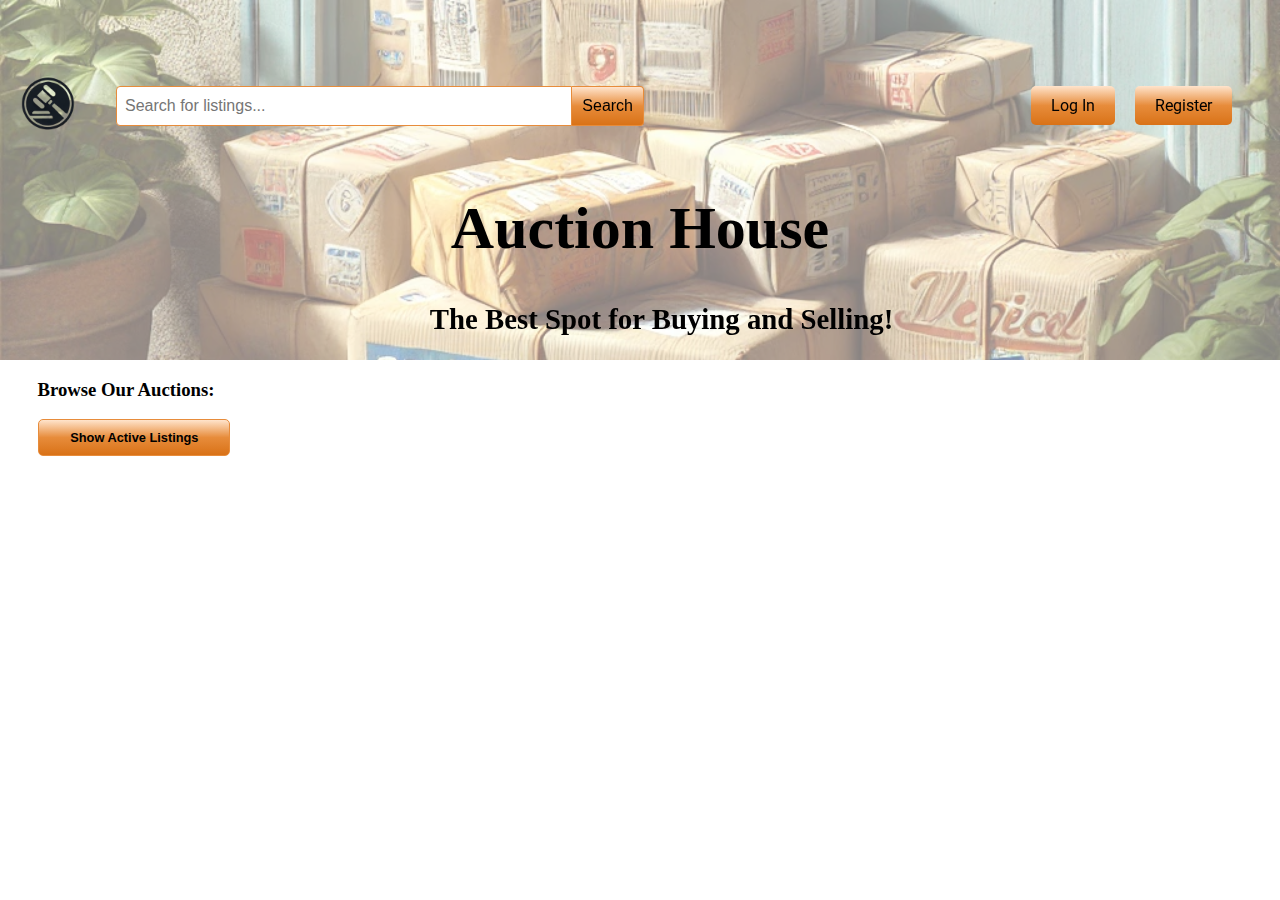
<file: index.html>
<!DOCTYPE html>
<html lang="en">
<head>
    <meta charset="UTF-8">
    <meta name="viewport" content="width=device-width, initial-scale=1.0">
    <link rel="preconnect" href="https://fonts.googleapis.com">
    <link rel="preconnect" href="https://fonts.gstatic.com" crossorigin>
    <link href="https://fonts.googleapis.com/css2?family=DM+Serif+Text:ital@0;1&family=Roboto:ital,wght@0,100;0,300;0,400;0,500;0,700;0,900;1,100;1,300;1,400;1,500;1,700;1,900&display=swap" rel="stylesheet">
    <link rel="stylesheet" href="https://cdnjs.cloudflare.com/ajax/libs/font-awesome/6.0.0-beta3/css/all.min.css">

    <link rel="stylesheet" href="/styles/home-page-styles.css">
    <link rel="stylesheet" href="/styles/listings.css">
    <link rel="stylesheet" href="/styles/index-styles.css">
    <link rel="stylesheet" href="/styles/screen-read-elements.css">


    <script type="module" src="/js/nav-buttons.js"></script>
    <script type="module" src="/js/unregistered-listing.js"></script>
    <script type="module" src="/js/unregistered-listing-details.js"></script>

    
    <title>Welcome! Browse our site!</title>

</head>
<body>


    <header class="large-header-container">
        <nav class="nav-bar">
            <img src="/images/logo.png" alt="The auction house logo" class="header-logo">
    
            <div class="input-group" id="nav-search-bar">
                <label class="sr-only" for="unregistered-search">Search Listings</label>
                <input type="text" id="unregistered-search" placeholder="Search for listings...">
                <button type="submit" class="unregistered-search-button" id="unregistered-searchButton">Search</button>
            </div>
    

            <ul>
                <li class="nav-buttons">
                    <button id="loginButton">Log In</button>
                    <button id="registerButton">Register</button>
                </li>
            </ul>
        </nav>
    
        <div class="header-title">
            <h1>Auction House</h1>
            <h2>The Best Spot for Buying and Selling!</h2>
        </div>
    </header>


    <section>
        <h3>Browse Our Auctions:</h3>
        <button id="unregistered-toggle-active-listings">Show Active Listings</button>




    
        <div id="unregistered-image-container"></div>
        
    
        <div id="button-container">
          <button id="show-more" style="display:none;">Show More</button>
          <button id="show-less" style="display:none;">Show Less</button>
        </div>
    </section>



 
</body>
</html>
</file>
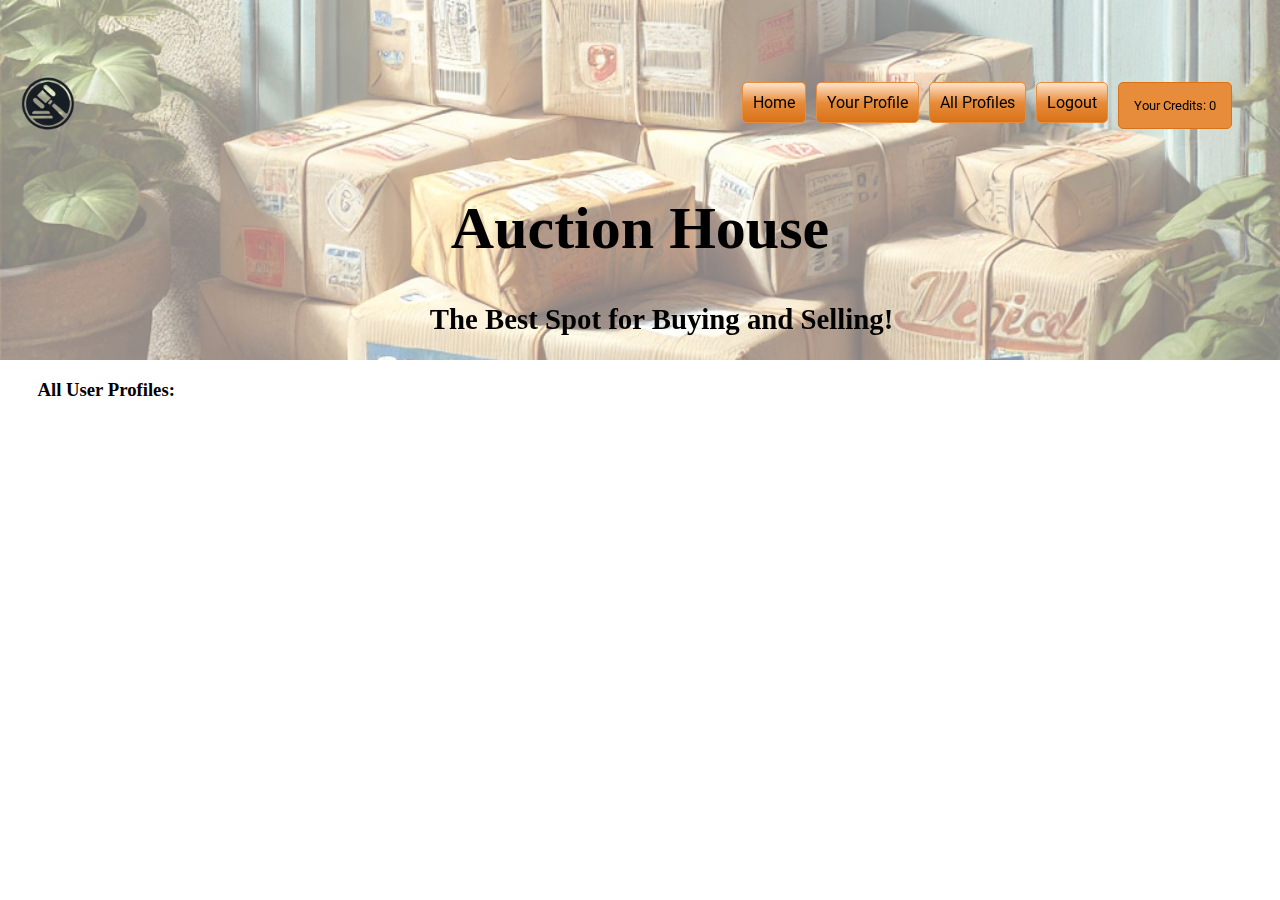
<file: pages/all-profiles.html>
<!DOCTYPE html>
<html lang="en">
<head>
    <meta charset="UTF-8">
    <meta name="viewport" content="width=device-width, initial-scale=1.0">
    <link rel="preconnect" href="https://fonts.googleapis.com">
    <link rel="preconnect" href="https://fonts.gstatic.com" crossorigin>
    <link href="https://fonts.googleapis.com/css2?family=DM+Serif+Text:ital@0;1&family=Roboto:ital,wght@0,100;0,300;0,400;0,500;0,700;0,900;1,100;1,300;1,400;1,500;1,700;1,900&display=swap" rel="stylesheet">
    <link rel="stylesheet" href="https://cdnjs.cloudflare.com/ajax/libs/font-awesome/6.0.0-beta3/css/all.min.css">
    
    
    <link rel="stylesheet" href="/styles/home-page-styles.css">
    <link rel="stylesheet" href="/styles/listings.css">
    <link rel="stylesheet" href="/styles/all-profiles.css">
    <link rel="stylesheet" href="/styles/hamburger-menu.css">
    <link rel="stylesheet" href="/styles/dropdown-buttons.css">

    <script type="module" src="/js/nav-buttons.js"></script>
   
    <script type="module" src="/js/hamburger-menu.js"></script>
    <script type="module" src="/js/dropdown-buttons.js"></script>
    <script type="module" src="/js/all-profiles.js"></script>
    <script type="module" src="/js/credits.js"></script>
    <script type="module" src="/js/credit-count.js"></script>
    
    

    
    <title>See All Profiles</title>
</head>
<body>


    <header class="large-header-container">
        <nav class="nav-bar">
            <img src="/images/logo.png" alt="The auction house logo" class="header-logo">
    
            <div class="hamburger-icon" id="hamburger-icon">
                <i class="fas fa-bars"></i>
            </div>


        <ul>
            <li class="nav-buttons">
                <button id="linkToHomeButton">Home</button>
                <button id="linkToProfileButton">Your Profile</button>
                <button id="linkToAllProfilesButton">All Profiles</button>
                <button id="logoutButton">Logout</button>
                <button id="navCreditsButton">Your Credits: <span id="creditsDisplay"></span></button>
            </li>
        </ul>

        
        </nav>
    
        <div class="header-title">
            <h1>Auction House</h1>
            <h2>The Best Spot for Buying and Selling!</h2>
        </div>
    </header>

    

    <ul class="nav-dropdown" id="nav-dropdown-menu">
        <li><button id="dropdownLinkToHomeButton">Home</button></li>
        <li><button id="dropdownLinkToProfileButton">Your Profile</button></li>
        <li><button id="dropdownLinkToAllProfilesButton">All Profiles</button></li>
        <li><button id="dropdownLogoutButton">Logout</button></li>
    </ul>




    <h3>All User Profiles:</h3>

    <div id="profiles-container" class="profile-grid"></div>
   

</body>
</html>
</file>
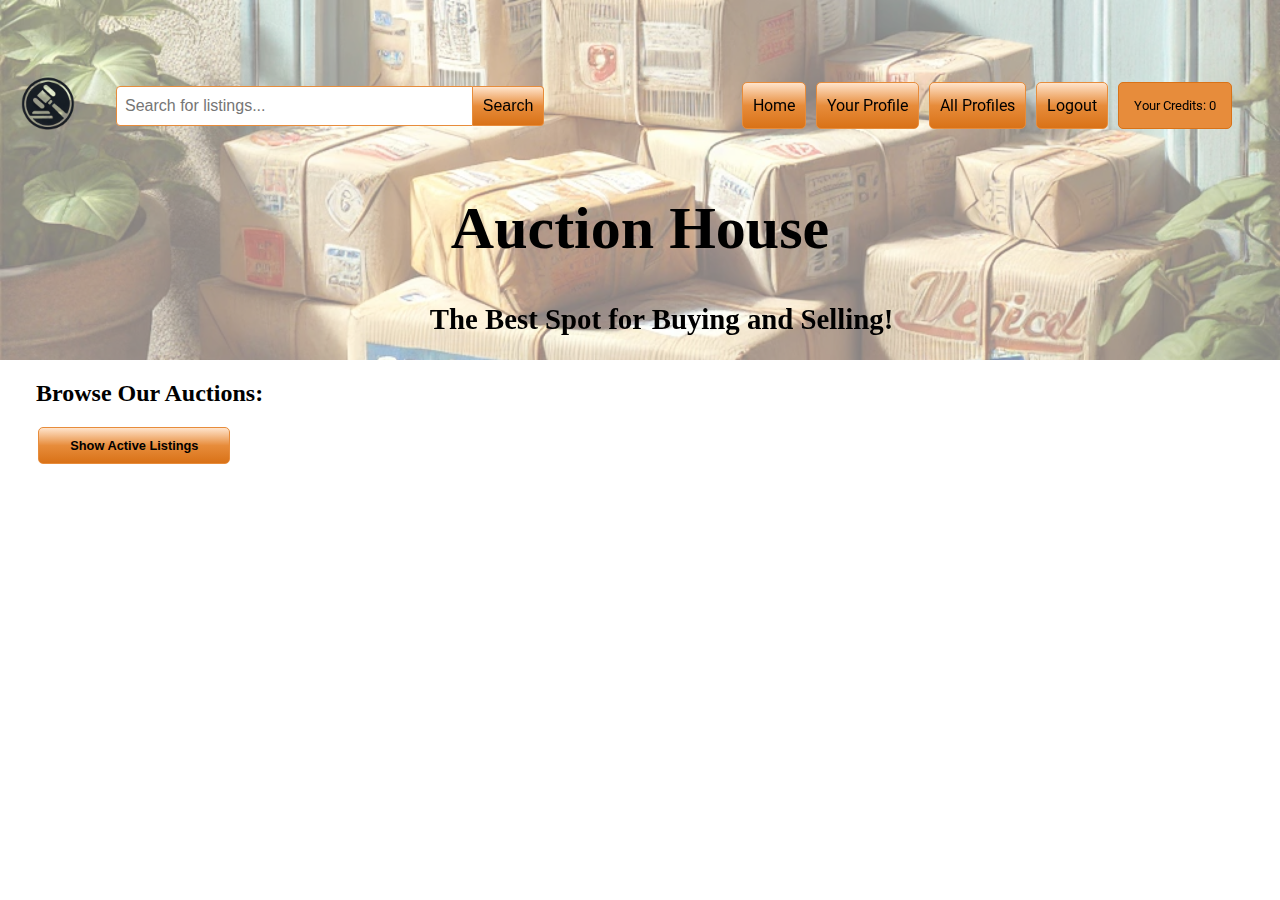
<file: pages/home.html>
<!DOCTYPE html>
<html lang="en">
<head>
    <meta charset="UTF-8">
    <meta name="viewport" content="width=device-width, initial-scale=1.0">
    <link rel="preconnect" href="https://fonts.googleapis.com">
    <link rel="preconnect" href="https://fonts.gstatic.com" crossorigin>
    <link href="https://fonts.googleapis.com/css2?family=DM+Serif+Text:ital@0;1&family=Roboto:ital,wght@0,100;0,300;0,400;0,500;0,700;0,900;1,100;1,300;1,400;1,500;1,700;1,900&display=swap" rel="stylesheet">
    <link rel="stylesheet" href="https://cdnjs.cloudflare.com/ajax/libs/font-awesome/6.0.0-beta3/css/all.min.css">
    
    <link rel="stylesheet" href="/styles/home-page-styles.css">
    <link rel="stylesheet" href="/styles/listings.css">
    <link rel="stylesheet" href="/styles/hamburger-menu.css">
    <link rel="stylesheet" href="/styles/dropdown-buttons.css">

    <script type="module" src="/js/login-and-register.js"></script>
    <script type="module" src="/js/credits.js"></script>
    <script type="module" src="/js/nav-buttons.js"></script>
    <script type="module" src="/js/all-listings.js"></script>
    <script type="module" src="/js/credit-count.js"></script>
    <script type="module" src="/js/hamburger-menu.js"></script>
    <script type="module" src="/js/dropdown-buttons.js"></script>

    <title>Home Page</title>
</head>
<body>

    <header class="large-header-container">
        <nav class="nav-bar">
            <img src="/images/logo.png" alt="The auction house logo" class="header-logo">




            <div class="input-group">
                <label class="sr-only" for="search">Search Listings</label>
                <input type="text" id="search" placeholder="Search for listings...">
                <button type="submit" class="search-button" id="searchButton">Search</button>
            </div>

            
  
            <div class="hamburger-icon" id="hamburger-icon">
                <i class="fas fa-bars"></i>
            </div>

        
            <ul class="nav-buttons" id="nav-menu">
                <li><button id="linkToHomeButton">Home</button></li>
                <li><button id="linkToProfileButton">Your Profile</button></li>
                <li><button id="linkToAllProfilesButton">All Profiles</button></li>
                <li><button id="logoutButton">Logout</button></li>
                <li><button id="navCreditsButton">Your Credits: <span id="creditsDisplay"></span></button></li>
            </ul>            
        

        </nav>

        <div class="header-title">
            <h1>Auction House</h1>
            <h2>The Best Spot for Buying and Selling!</h2>
        </div>
    </header>

 





    <ul class="nav-dropdown" id="nav-dropdown-menu">
        <li><button id="dropdownLinkToHomeButton">Home</button></li>
        <li><button id="dropdownLinkToProfileButton">Your Profile</button></li>
        <li><button id="dropdownLinkToAllProfilesButton">All Profiles</button></li>
        <li><button id="dropdownLogoutButton">Logout</button></li>

    </ul>







    <h2>Browse Our Auctions:</h2>
    <button id="toggle-active-listings">Show Active Listings</button>

    <div id="image-container"></div>

    <div id="button-container">
        <button id="show-more" style="display:none;">Show More</button>
        <button id="show-less" style="display:none;">Show Less</button>
    </div>

</body>
</html>
</file>
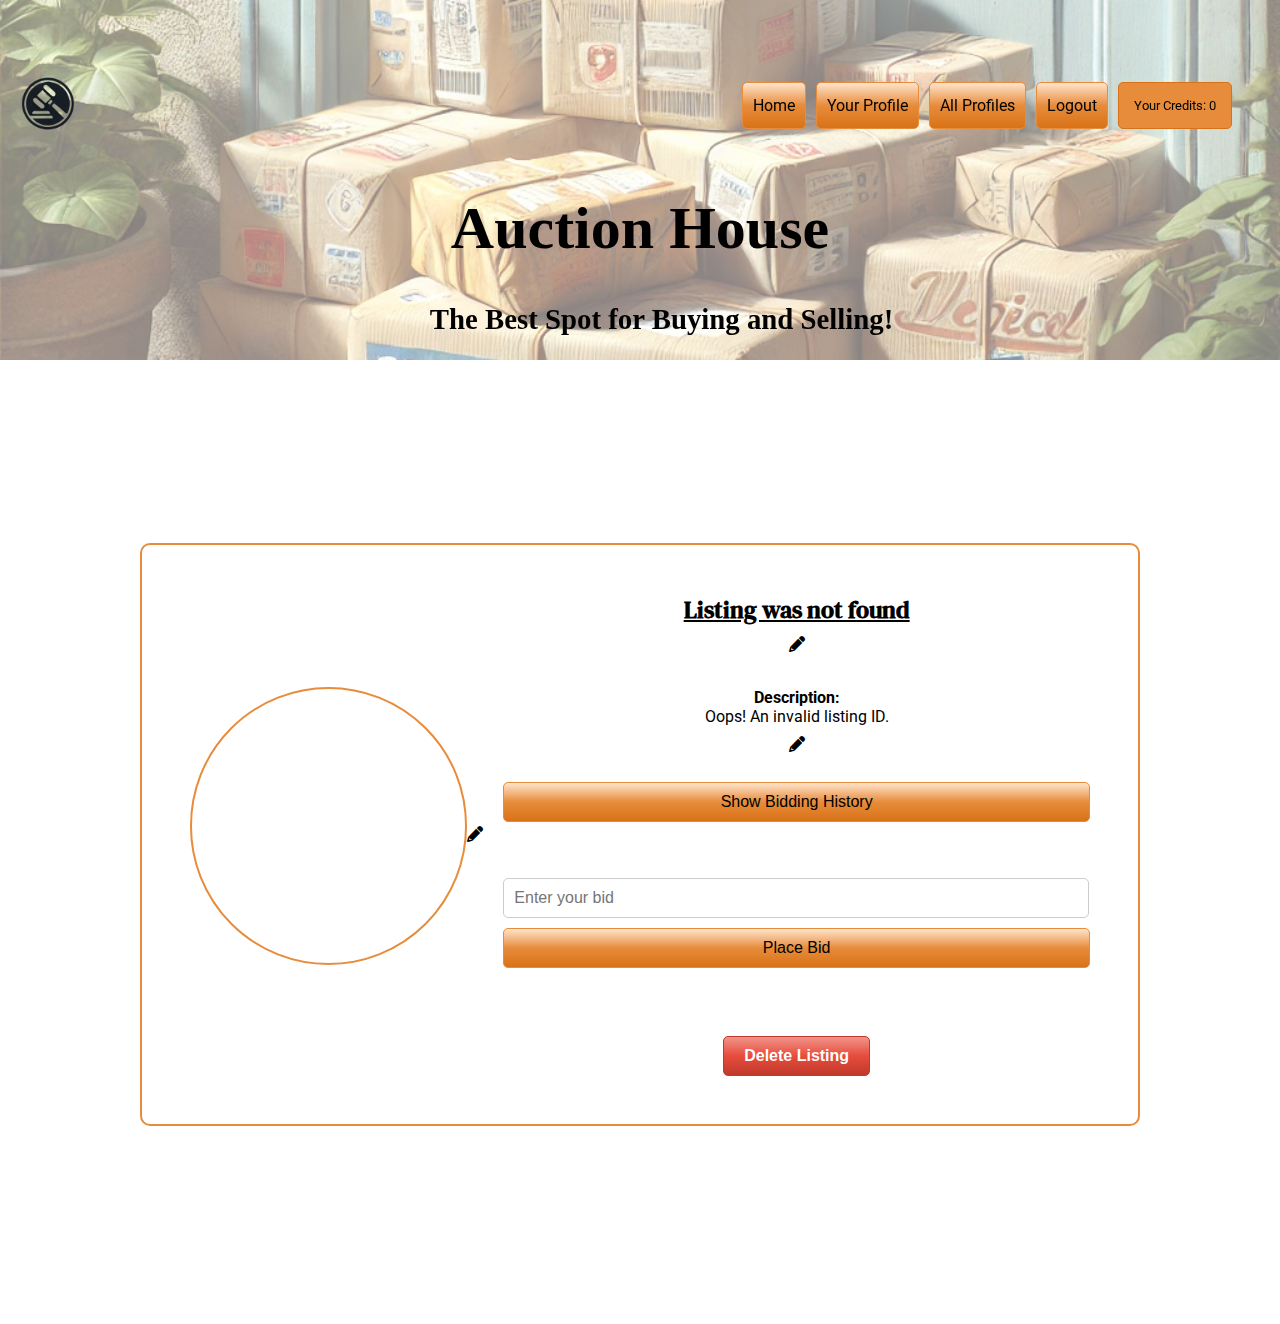
<file: pages/listing-details.html>
<!DOCTYPE html>
<html lang="en">
<head>
    <meta charset="UTF-8">
    <meta name="viewport" content="width=device-width, initial-scale=1.0">
    <link rel="preconnect" href="https://fonts.googleapis.com">
    <link rel="preconnect" href="https://fonts.gstatic.com" crossorigin>
    <link href="https://fonts.googleapis.com/css2?family=DM+Serif+Text:ital@0;1&family=Roboto:ital,wght@0,100;0,300;0,400;0,500;0,700;0,900;1,100;1,300;1,400;1,500;1,700;1,900&display=swap" rel="stylesheet">
    <link rel="stylesheet" href="https://cdnjs.cloudflare.com/ajax/libs/font-awesome/6.0.0-beta3/css/all.min.css">
    
    
    <link rel="stylesheet" href="/styles/home-page-styles.css">
    <link rel="stylesheet" href="/styles/listings.css">
    <link rel="stylesheet" href="/styles/listing-details.css">
    <link rel="stylesheet" href="/styles/hamburger-menu.css">
    <link rel="stylesheet" href="/styles/dropdown-buttons.css">
    <link rel="stylesheet" href="/styles/screen-read-elements.css">

    
    <script type="module" src="/js/nav-buttons.js"></script>
    <script type="module" src="/js/login-and-register.js"></script>
    <script type="module" src="/js/listing-details.js"></script>
    <script type="module" src="/js/place-bid.js"></script>
    <script type="module" src="/js/credit-count.js"></script>
    <script type="module" src="/js/edit-listing.js"></script>
    <script type="module" src="/js/hamburger-menu.js"></script>
    <script type="module" src="/js/dropdown-buttons.js"></script>

    

    
    <title>Listing Details</title>
</head>
<body>


    <header class="large-header-container">
        <nav class="nav-bar">
            <img src="/images/logo.png" alt="The auction house logo" class="header-logo">
    
            
            <div class="hamburger-icon" id="hamburger-icon">
                <i class="fas fa-bars"></i>
            </div>

            <ul class="nav-buttons" id="nav-menu">
                <li><button id="linkToHomeButton">Home</button></li>
                <li><button id="linkToProfileButton">Your Profile</button></li>
                <li><button id="linkToAllProfilesButton">All Profiles</button></li>
                <li><button id="logoutButton">Logout</button></li>
                <li><button id="navCreditsButton">Your Credits: <span id="creditsDisplay"></span></button></li>
            </ul>  
        </nav>











    
        <div class="header-title">
            <h1>Auction House</h1>
            <h2>The Best Spot for Buying and Selling!</h2>
        </div>
    </header>




    <ul class="nav-dropdown" id="nav-dropdown-menu">
        <li><button id="dropdownLinkToHomeButton">Home</button></li>
        <li><button id="dropdownLinkToProfileButton">Your Profile</button></li>
        <li><button id="dropdownLinkToAllProfilesButton">All Profiles</button></li>
        <li><button id="dropdownLogoutButton">Logout</button></li>
    </ul>





    <div class="page-wrapper">
        <div class="listing-container">
            <div class="listing-image-container">
                <img class="listing-image" src="[data-uri]" alt="Listing Image"><i class="fa-solid fa-pencil edit-image"></i>
            </div>
    
            <div class="listing-details">
                <h3 class="listing-title">Loading title...</h3><i class="fa-solid fa-pencil edit-title"></i>
                
                <div class="seller-info"></div>
                
                
                <div class="listing-section-label"><strong>Description:</strong></div>
                <div class="listing-description"></div><i class="fa-solid fa-pencil edit-description"></i>
                
               
                
                <div class="listing-price"></div>
                <div class="high-bidder"></div>
                <div class="high-bid-amount"></div>
                
                <div class="bidding-history-section">
                    <button class="toggle-bid-history-button">Show Bidding History</button>
                    <div class="bids-info-container" style="display: none;">
                        <div class="bids-info"></div>
                    </div>
                </div>

                <div class="listing-ends-at"></div>
    
                <div class="bid-form">
                    <label for="bid-input" class="sr-only">Enter your bid</label> 
                    <input type="number" id="bid-input" class="bid-input" placeholder="Enter your bid">
                    <button class="bid-button">Place Bid</button>
                </div>




                <div class="delete-listing-container">
                    <button class="delete-listing-button">Delete Listing</button>
                </div>
            </div>
        </div>
    </div>
    
    

    
    


</body>
</file>
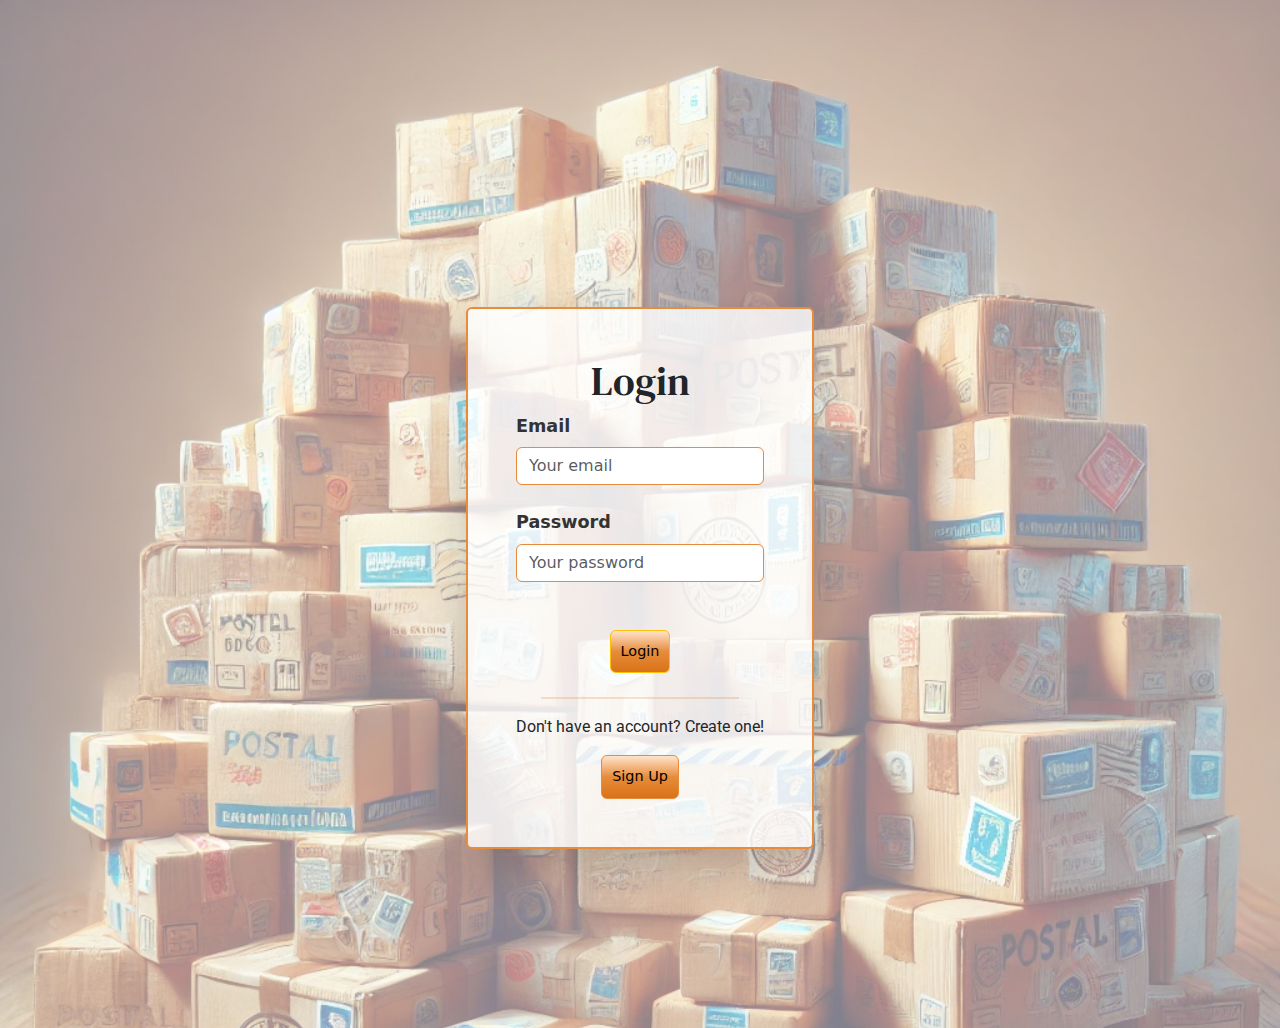
<file: pages/login.html>
<!DOCTYPE html>
<html lang="en">
<head>
    
    <meta charset="UTF-8">
    <meta name="viewport" content="width=device-width, initial-scale=1.0">
    <link rel="preconnect" href="https://fonts.googleapis.com">
    <link rel="preconnect" href="https://fonts.gstatic.com" crossorigin>
    <link href="https://fonts.googleapis.com/css2?family=DM+Serif+Text:ital@0;1&family=Roboto:ital,wght@0,100;0,300;0,400;0,500;0,700;0,900;1,100;1,300;1,400;1,500;1,700;1,900&display=swap" rel="stylesheet">
    
   
    <link rel="stylesheet" href="../styles/login-styles.css">



    <script type="module" src="/js/login-and-register.js"></script>
    <script type="module" src="/js/credits.js"></script>
    
    <title>Login</title>

    <link href="https://cdn.jsdelivr.net/npm/bootstrap@5.3.0-alpha1/dist/css/bootstrap.min.css" rel="stylesheet">
</head>
<body>
   


    
   <div class="container d-flex justify-content-center align-items-center vh-100">
    <div class="card p-5 shadow-lg">
        <form id="loginForm">
            <h1 class="text-center">Login</h1>

            <div class="mb-4">
                <label class="form-label" for="email">Email</label> 
                <input type="email" class="form-control" id="email" name="loginEmail" pattern="^[\w\-.]+@(stud\.)?noroff\.no$"
                       title="Only 'stud.noroff' or 'noroff.no' emails can register."
                       required placeholder="Your email">
            </div>
            <div id="email-error" aria-live="polite" class="text-danger"></div>

            <div class="mb-4">
                <label class="form-label" for="password">Password</label>  
                <input type="password" class="form-control" id="password" name="loginPassword" minlength="8" required
                       placeholder="Your password">
            </div>
            <div id="password-error" aria-live="polite" class="text-danger"></div>

            <div class="text-center mt-5">
                <button class="btn btn-warning mb-4" id="loginButton" type="submit">Login</button>
                <hr>

                <p>Don't have an account? Create one!</p>
                <button class="btn btn-outline-primary" id="registerButton" type="button"
                        onclick="window.location.href='/pages/sign-up.html'">Sign Up
                </button>
            </div>
        </form>
    </div>
</div>
    


<script src="https://cdn.jsdelivr.net/npm/bootstrap@5.3.0-alpha1/dist/js/bootstrap.bundle.min.js"></script>
</body>
</html>
</file>
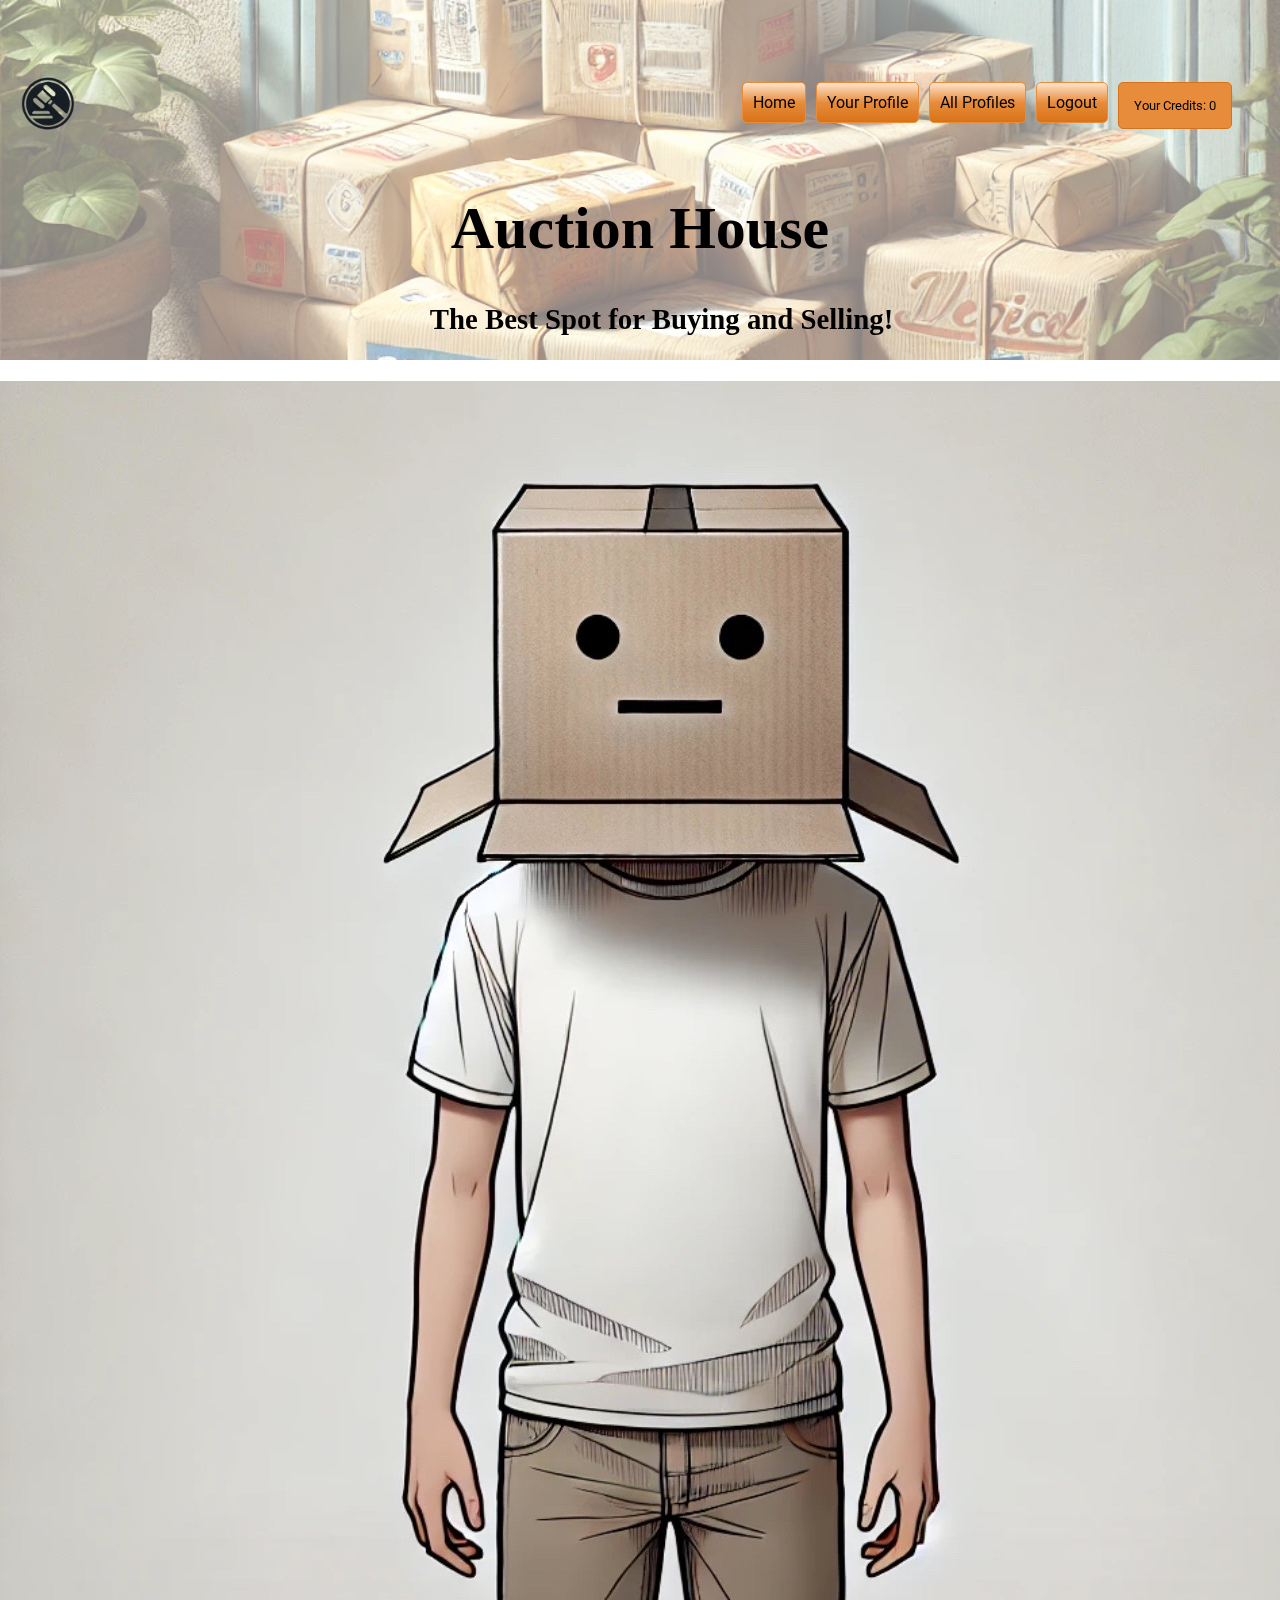
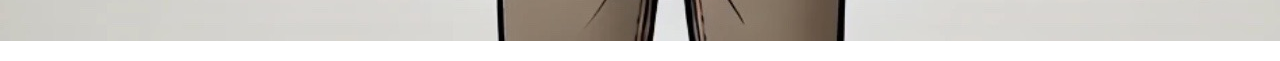
<file: pages/other-user-profile-details.html>
<!DOCTYPE html>
<html lang="en">
<head>
    <meta charset="UTF-8">
    <meta name="viewport" content="width=device-width, initial-scale=1.0">
    <link rel="preconnect" href="https://fonts.googleapis.com">
    <link rel="preconnect" href="https://fonts.gstatic.com" crossorigin>
    <link href="https://fonts.googleapis.com/css2?family=DM+Serif+Text:ital@0;1&family=Roboto:ital,wght@0,100;0,300;0,400;0,500;0,700;0,900;1,100;1,300;1,400;1,500;1,700;1,900&display=swap" rel="stylesheet">
    <link rel="stylesheet" href="https://cdnjs.cloudflare.com/ajax/libs/font-awesome/6.0.0-beta3/css/all.min.css">
    
    
    <link rel="stylesheet" href="/styles/home-page-styles.css">
    <link rel="stylesheet" href="/styles/listings.css">
    <link rel="stylesheet" href="/styles/all-profiles.css">
    <link rel="stylesheet" href="/styles/hamburger-menu.css">
    <link rel="stylesheet" href="/styles/dropdown-buttons.css">

    <script type="module" src="/js/nav-buttons.js"></script>
   
    <script type="module" src="/js/hamburger-menu.js"></script>
    <script type="module" src="/js/dropdown-buttons.js"></script>
    <script type="module" src="/js/all-profiles.js"></script>
    <script type="module" src="/js/credits.js"></script>
    <script type="module" src="/js/credit-count.js"></script>
    
    

    
    <title>Profile Details- Fellow User</title>
</head>
<body>


    <header class="large-header-container">
        <nav class="nav-bar">
            <img src="/images/logo.png" alt="The auction house logo" class="header-logo">
    
            <div class="hamburger-icon" id="hamburger-icon">
                <i class="fas fa-bars"></i>
            </div>
    
            <li class="nav-buttons">
                <button id="linkToHomeButton">Home</button>
                <button id="linkToProfileButton">Your Profile</button>
                <button id="linkToAllProfilesButton">All Profiles</button>
                <button id="logoutButton">Logout</button>
                <button id="navCreditsButton">Your Credits: <span id="creditsDisplay"></span></button>
            </li>
        </nav>
    
        <div class="header-title">
            <h1>Auction House</h1>
            <h2>The Best Spot for Buying and Selling!</h2>
        </div>
    </header>


    <ul class="nav-dropdown" id="nav-dropdown-menu">
        <li><button id="dropdownLinkToHomeButton">Home</button></li>
        <li><button id="dropdownLinkToProfileButton">Your Profile</button></li>
        <li><button id="dropdownLinkToAllProfilesButton">All Profiles</button></li>
        <li><button id="dropdownLogoutButton">Logout</button></li>
    </ul>



    <div class="profile-details-container">
        <h1 id="profile-name"></h1>
        <img id="profile-avatar" src="/images/default-avatar.jpg" alt="Profile Avatar">
        <p id="profile-email"></p>
        <p id="profile-credits"></p>
    </div>








</body>
</html>
</file>
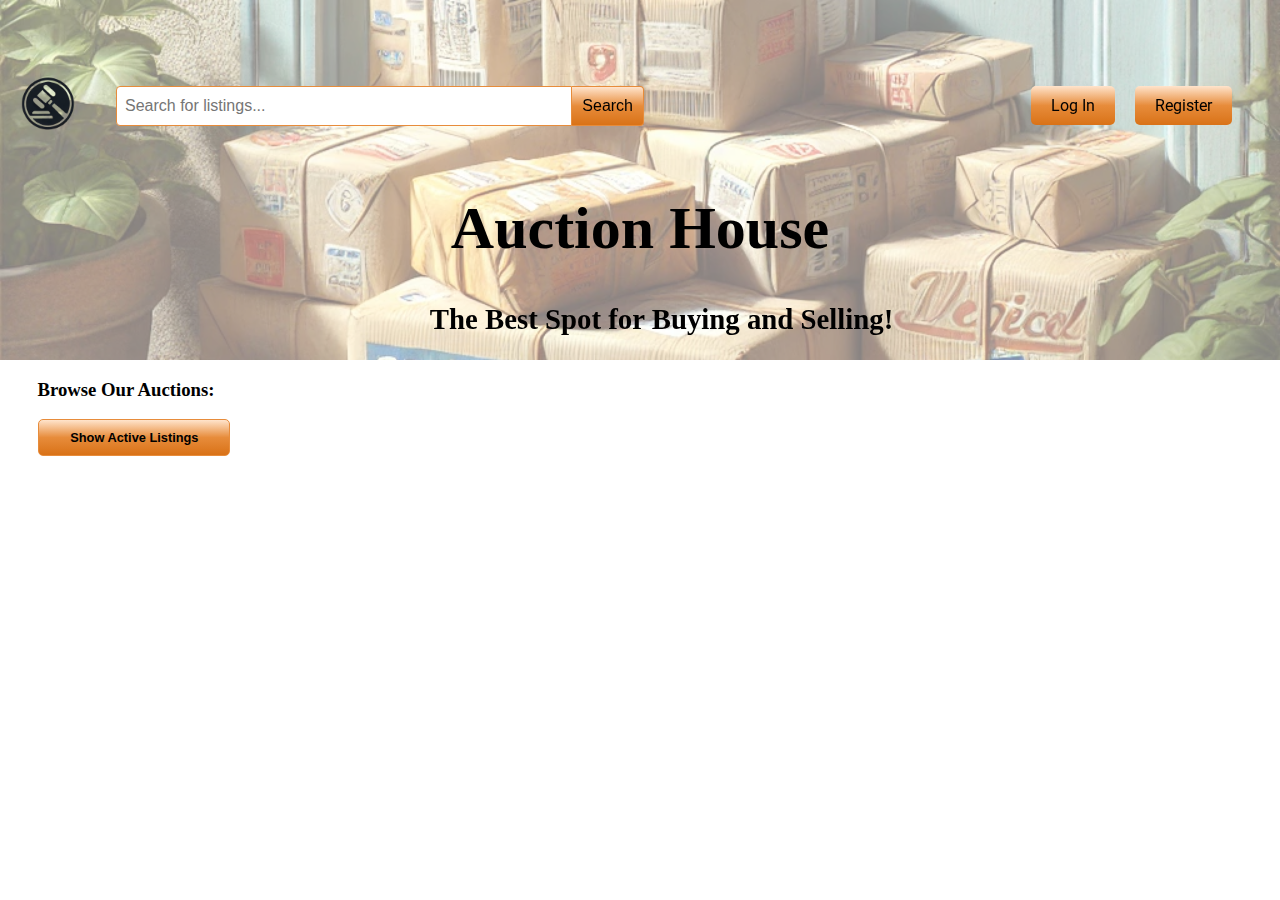
<file: pages/profile.html>
<!DOCTYPE html>
<html lang="en">
<head>
    <meta charset="UTF-8">
    <meta name="viewport" content="width=device-width, initial-scale=1.0">
    <link rel="preconnect" href="https://fonts.googleapis.com">
    <link rel="preconnect" href="https://fonts.gstatic.com" crossorigin>
    <link href="https://fonts.googleapis.com/css2?family=DM+Serif+Text:ital@0;1&family=Roboto:ital,wght@0,100;0,300;0,400;0,500;0,700;0,900;1,100;1,300;1,400;1,500;1,700;1,900&display=swap" rel="stylesheet">
    <link rel="stylesheet" href="https://cdnjs.cloudflare.com/ajax/libs/font-awesome/6.0.0-beta3/css/all.min.css">
    
    
    <link rel="stylesheet" href="/styles/home-page-styles.css">
    <link rel="stylesheet" href="/styles/profile.css">
    <link rel="stylesheet" href="/styles/create-listing.css">
    <link rel="stylesheet" href="/styles/user-listings.css">
    <link rel="stylesheet" href="/styles/hamburger-menu.css">
    <link rel="stylesheet" href="/styles/dropdown-buttons.css">



    <script type="module" src="/js/credits.js"></script>
    <script type="module" src="/js/nav-buttons.js"></script>
    <script type="module" src="/js/hamburger-menu.js"></script>
    <script type="module" src="/js/dropdown-buttons.js"></script>
    <script type="module" src="/js/profile.js"></script>
    <script type="module" src="/js/credit-count.js"></script>
    <script type="module" src="/js/create-listing.js"></script>
    <script type="module" src="/js/user-listings.js"></script>


    
    
    <title>Profile</title>
</head>
<body>

    <header class="large-header-container">
        <nav class="nav-bar">
            <img src="/images/logo.png" alt="The auction house logo" class="header-logo">
    
            
            <div class="hamburger-icon" id="hamburger-icon">
                <i class="fas fa-bars"></i>
            </div>

        <ul>
            <li class="nav-buttons">
                <button id="linkToHomeButton">Home</button>
                <button id="linkToProfileButton">Your Profile</button>
                <button id="linkToAllProfilesButton">All Profiles</button>
                <button id="logoutButton">Logout</button>
                <button id="navCreditsButton">Your Credits: <span id="creditsDisplay"></span></button>
            </li>
        </ul>
        </nav>
    
        <div class="header-title">
            <h1>Auction House</h1>
            <h2>The Best Spot for Buying and Selling!</h2>
        </div>
    </header>




    <ul class="nav-dropdown" id="nav-dropdown-menu">
        <li><button id="dropdownLinkToHomeButton">Home</button></li>
        <li><button id="dropdownLinkToProfileButton">Your Profile</button></li>
        <li><button id="dropdownLinkToAllProfilesButton">All Profiles</button></li>
        <li><button id="dropdownLogoutButton">Logout</button></li>
    </ul>





    <div class="profile-container">


        <div id="profile-banner-container" class="profile-banner-container profile-banner">
            <img id="bannerImage" src="/images/stacked-boxes.jpg" alt="Default Profile Banner">
        </div>

        <h3 class="your-profile-section-header">Your Profile</h3>
        
        <div class="profile-content">
    
            <div class="profile-avatar-container">
                <img id="profile-avatar" class="profile-avatar" src="[data-uri]" alt="Profile Picture">
                <i class="fa-solid fa-pencil edit-avatar"></i> 
            </div>
    
            <div class="profile-details">
                <div class="profile-section">
                    <label class="profile-label">Name:</label>
                    <span id="profile-name" class="profile-info"></span>
                </div>
    
                
                <div class="profile-section">
                    <label class="profile-label">Credits:</label>
                    <span id="profile-credits" class="credits-display"></span>
                    
                </div>
            
                <div class="profile-section">
                    <label class="profile-label">Email:</label>
                    <span id="profile-email" class="profile-info"></span>
                </div>
            </div>
        </div>
    </div>




    <h4 class="your-listings-header">Your Listings:</h4>







    <div id="user-listings-container">
        <div class="user-listing-container">
            <div class="user-listing-image-container">
                <img class="user-listing-image" src="[data-uri]" alt="Listing image">
            </div>
            <div class="user-listing-title-container">
                <h5 class="user-listing-title">Loading Header...</h5>
            </div>
            <div class="user-listing-button-container">
                <button class="user-listing-button" aria-label="User listing buttons- View Listing"></button>
            </div>
        </div>
    </div>
    
    







    <section class="create-listing-form-container">
        <form id="createListingForm" class="create-listing-form">
            <h6 class="create-listing-title">Create New Listing</h6>
    
            <div class="create-listing-input-group">
                <label for="listingTitle" class="create-listing-input-label">Title:</label>
                <input type="text" id="listingTitle" class="create-listing-input" placeholder="Enter title" required>
            </div>
    
            <div class="create-listing-input-group">
                <label for="listingEndsAt" class="create-listing-input-label">End Date & Time:</label>
                <input type="datetime-local" id="listingEndsAt" class="create-listing-input" required>
            </div>
    
            <div class="create-listing-input-group">
                <label for="listingDescription" class="create-listing-input-label">Description:</label>
                <textarea id="listingDescription" class="create-listing-textarea" placeholder="Enter description"></textarea>
            </div>
    
            <div class="create-listing-input-group">
                <label for="listingTags" class="create-listing-input-label">Your Tags (comma-separated):</label>
                <input type="text" id="listingTags" class="create-listing-input" placeholder="tag1, tag2, tag3" >
            </div>
    
            <div class="create-listing-input-group">
                <label for="listingMedia" class="create-listing-input-label">Media URL:</label>
                <input type="text" id="listingMedia" class="create-listing-input" placeholder="https://example.com/image.jpg" >
            </div>
    
            <div class="create-listing-input-group">
                <label for="listingMediaAlt" class="create-listing-input-label">Media Alt Text:</label>
                <input type="text" id="listingMediaAlt" class="create-listing-input" placeholder="Description of the image" >
            </div>
    
            <div class="create-listing-button-container">
                <button type="button" id="createListingButton" class="create-listing-button">Create Listing</button>
            </div>
        </form>
    </section>
    


</body>
</html>
</file>
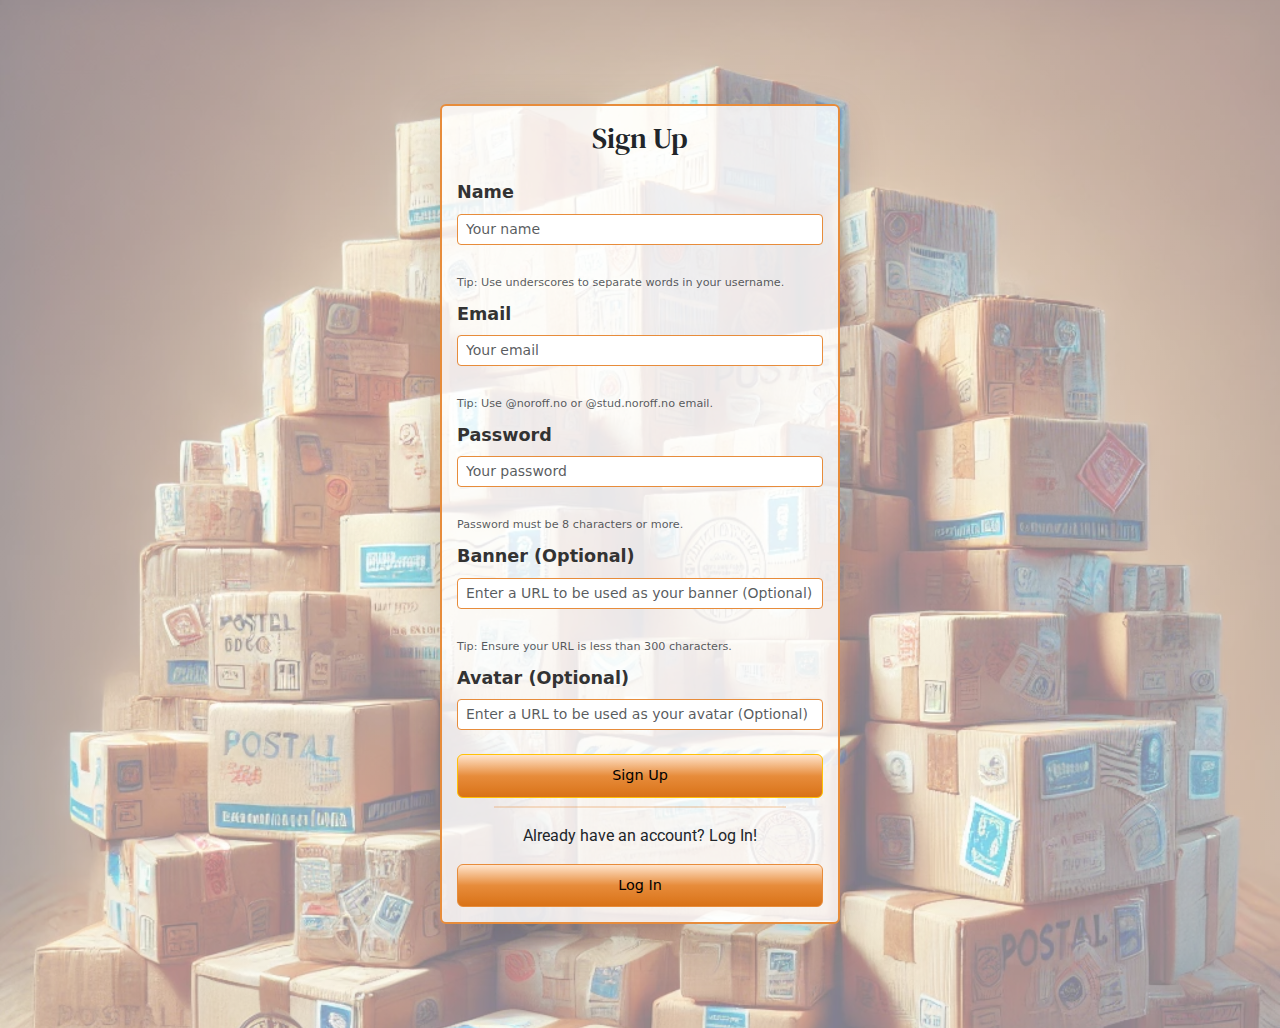
<file: pages/sign-up.html>
<!DOCTYPE html>
<html lang="en">
<head>
    <meta charset="UTF-8">
    <meta name="viewport" content="width=device-width, initial-scale=1.0">
    <link rel="preconnect" href="https://fonts.googleapis.com">
    <link rel="preconnect" href="https://fonts.gstatic.com" crossorigin>
    <link href="https://fonts.googleapis.com/css2?family=DM+Serif+Text:ital@0;1&family=Roboto:ital,wght@0,100;0,300;0,400;0,500;0,700;0,900;1,100;1,300;1,400;1,500;1,700;1,900&display=swap" rel="stylesheet">
    
    
    <link rel="stylesheet" href="/styles/login-styles.css">
    <link rel="stylesheet" href="/styles/sign-up.css">


    <script type="module" src="/js/login-and-register.js"></script>
    
    <title>Sign Up</title>

    <link href="https://cdn.jsdelivr.net/npm/bootstrap@5.3.0-alpha1/dist/css/bootstrap.min.css" rel="stylesheet">
</head>
<body>



    <div class="container d-flex justify-content-center align-items-center vh-100">
      <div class="card p-4 shadow-lg" id="register-card" style="max-width: 400px; width: 100%;">
          <form id="registerForm"> 
              <h1 class="text-center mb-4" id="register-title">Sign Up</h1>
  
       
              <div class="mb-2" id="register-name-group">
                  <label class="form-label" for="registerName">Name</label>
                  <input type="text" class="form-control form-control-sm" id="registerName" name="registerName" required pattern="^[a-zA-Z0-9_]+$"
                         title="Username must only contain letters, numbers, and underscores. Example: Helga_Hufflepuff"
                         placeholder="Your name">
                  <small id="name-tip" class="form-text text-muted">Tip: Use underscores to separate words in your username.</small>
              </div>
              <div id="name-error" class="text-danger"></div>
  
     
              <div class="mb-2" id="register-email-group">
                  <label class="form-label" for="registerEmail">Email</label>
                  <input type="email" class="form-control form-control-sm" id="registerEmail" name="registerEmail" pattern="^[\w\-.]+@(stud\.)?noroff\.no$"
                         title="Only 'stud.noroff' or 'noroff.no' emails can register."
                         required placeholder="Your email">
                  <small id="email-tip" class="form-text text-muted">Tip: Use @noroff.no or @stud.noroff.no email.</small>
              </div>
              <div id="email-error" class="text-danger"></div>
  
        
              <div class="mb-2" id="register-password-group">
                  <label class="form-label" for="registerPassword">Password</label>
                  <input type="password" class="form-control form-control-sm" id="registerPassword" name="registerPassword" minlength="8" required
                         placeholder="Your password">
                  <small id="password-tip" class="form-text text-muted">Password must be 8 characters or more.</small>
              </div>
              <div id="password-error" class="text-danger"></div>
  
    
              <div class="mb-2" id="register-banner-group">
                  <label class="form-label" for="banner">Banner (Optional)</label>
                  <input type="url" class="form-control form-control-sm" id="banner" name="banner" placeholder="Enter a URL to be used as your banner (Optional)">
                  <small id="banner-tip" class="form-text text-muted">Tip: Ensure your URL is less than 300 characters.</small>
              </div>
  
    
              <div class="mb-2" id="register-avatar-group">
                  <label class="form-label" for="avatar">Avatar (Optional)</label>
                  <input type="url" class="form-control form-control-sm" id="avatar" name="avatar" placeholder="Enter a URL to be used as your avatar (Optional)">
              </div>
  

              <div class="text-center">
                  <button id="registerButton" class="btn btn-warning w-100 mb-2" type="submit">Sign Up</button>
                  <hr>
                  <p>Already have an account? Log In!</p>
                  <button id="loginButton" class="btn btn-outline-primary w-100" type="button" onclick="window.location.href='/index.html'">Log In</button>
              </div>
          </form>
      </div>
    </div>
  
    <script src="https://cdn.jsdelivr.net/npm/bootstrap@5.3.0-alpha1/dist/js/bootstrap.bundle.min.js"></script>
  </body>
  </html>
</file>
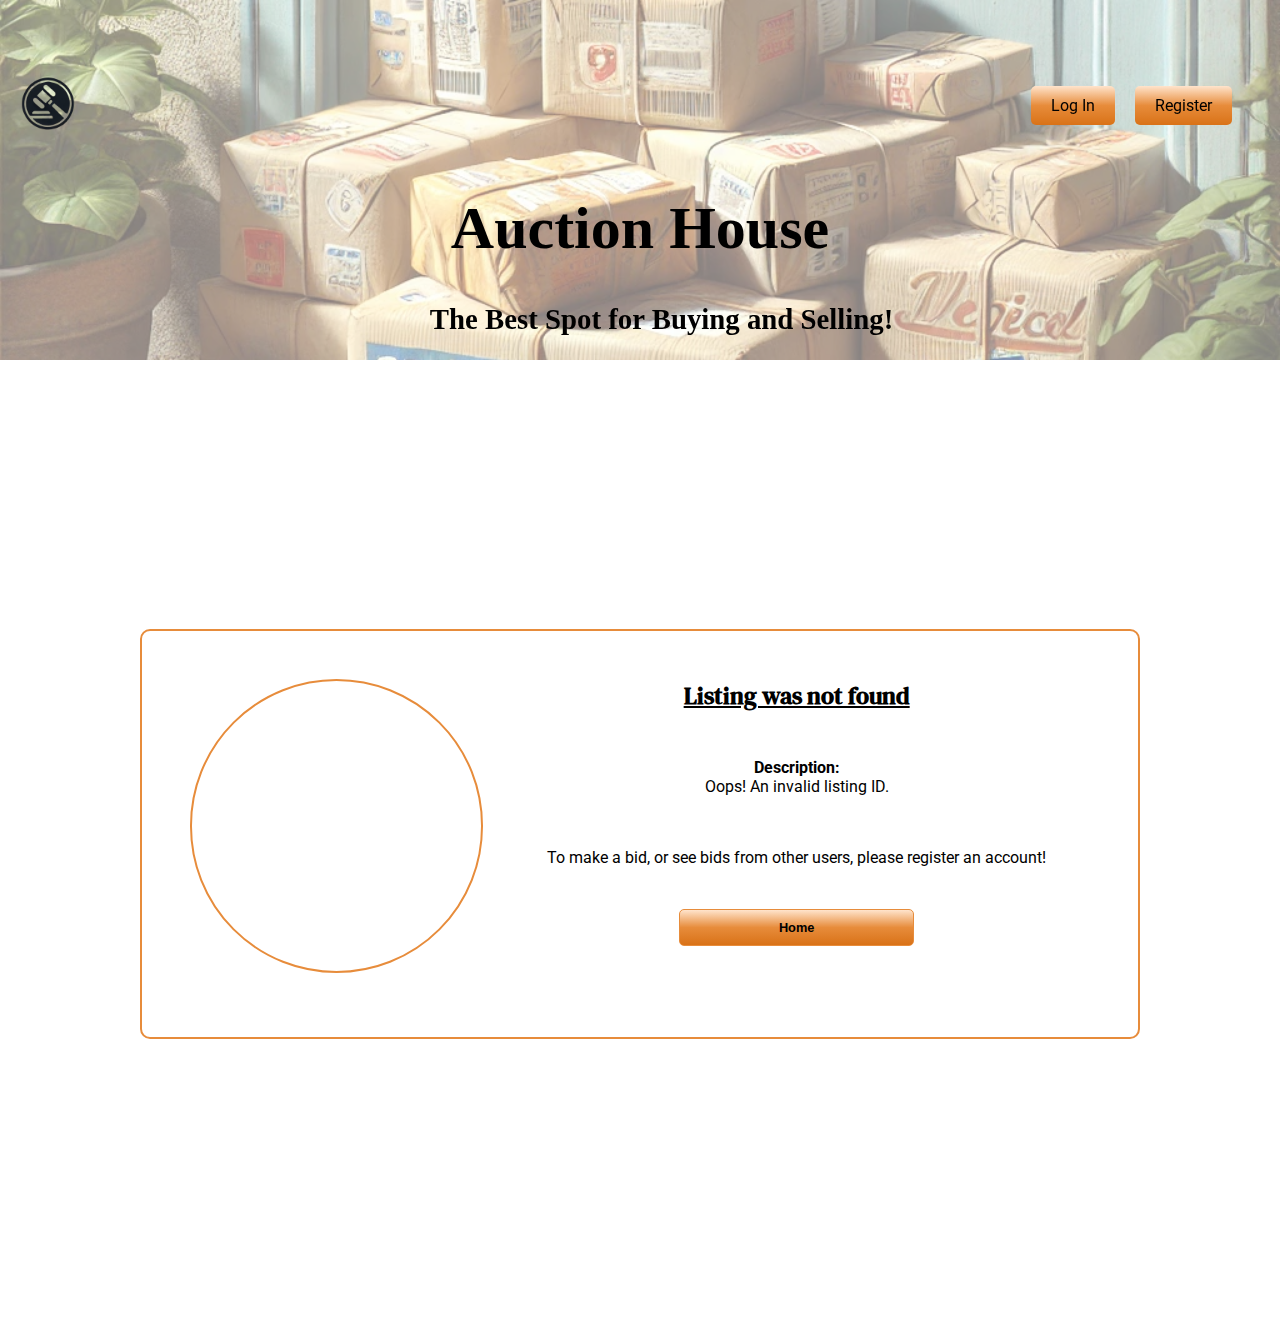
<file: pages/unregistered-listing-detail.html>
<!DOCTYPE html>
<html lang="en">
<head>
    <meta charset="UTF-8">
    <meta name="viewport" content="width=device-width, initial-scale=1.0">
    <link rel="preconnect" href="https://fonts.googleapis.com">
    <link rel="preconnect" href="https://fonts.gstatic.com" crossorigin>
    <link href="https://fonts.googleapis.com/css2?family=DM+Serif+Text:ital@0;1&family=Roboto:ital,wght@0,100;0,300;0,400;0,500;0,700;0,900;1,100;1,300;1,400;1,500;1,700;1,900&display=swap" rel="stylesheet">
    <link rel="stylesheet" href="https://cdnjs.cloudflare.com/ajax/libs/font-awesome/6.0.0-beta3/css/all.min.css">



    <link rel="stylesheet" href="/styles/home-page-styles.css">
    <link rel="stylesheet" href="/styles/listings.css">
    <link rel="stylesheet" href="/styles/index-styles.css">
    <link rel="stylesheet" href="/styles/listing-details.css">
    <link rel="stylesheet" href="/styles/unregistered-styles.css">


   
    <script type="module" src="/js/nav-buttons.js"></script>
    <script type="module" src="/js/unregistered-listing-details.js"></script>
    

    
    <title>Welcome! Browse our site!</title>
  
</head>
<body>


    <header class="large-header-container">
        <nav class="nav-bar">
            <img src="/images/logo.png" alt="The auction house logo" class="header-logo">
    
        <ul>
            <li class="nav-buttons">
                <button id="loginButton">Log In</button>
                <button id="registerButton">Register</button>
            </li>
        </ul>
        </nav>
    
        <div class="header-title">
            <h1>Auction House</h1>
            <h2>The Best Spot for Buying and Selling!</h2>
        </div>
    </header>








    <div class="page-wrapper">
        <div class="listing-container">
            <div class="listing-image-container">
                <img class="listing-image" src="[data-uri]" alt="Image of the item for sale- see Title and Description for more detail">
            </div>
    
            <div class="listing-details">
                <h3 class="listing-title">Loading title...</h3>
                
                <div class="seller-info"></div>
                
                <div class="listing-section-label"><strong>Description:</strong></div>
                <div class="listing-description"></div>
                
                <div class="listing-price"></div>
                <div class="high-bidder"></div>
                <div class="high-bid-amount"></div>

                <div class="listing-ends-at"></div>

                <p> To make a bid, or see bids from other users, please register an account!</p>


                <button id="go-back-home">Home</button>
            </div>
        </div>
    </div>



</body>
</html>
</file>
<file: styles/home-page-styles.css>
body {
    margin: 0;
    padding: 0;

}

.large-header-container {
    background-image: url('/images/header-image.jpg');
    background-size: cover;
    background-position: center;
    position: relative;
    max-width: 100%;
    height: 40vh;
    overflow: hidden;
    z-index: 0; 
    display: flex; 
    flex-direction: column;
    justify-content: flex-end; 
    align-items: center; 
    text-align: center;
}

.large-header-container::before {
    content: "";
    position: absolute;
    top: 0;
    left: 0;
    width: 100%;
    height: 100%;
    background-color: rgba(255, 255, 255, 0.5); 
    z-index: 1; 
}

.nav-bar {
    display: flex;
    justify-content: space-between; 
    align-items: center; 
    width: 100%;
    padding: 0 20px; 
    position: sticky; 
    top: 0; 
    z-index: 5; 
}

.header-title {
    z-index: 5; 
    color: black;
    font-size: 1.5em;
    text-align: center;
    margin: 0;
}

.header-title h1 {
    font-size: 2.5em; 
}

.header-title h2 {
    font-size: 1.2em; 
}







.header-logo {
    max-width: 6em;
}

.input-group {
    flex-grow: 1;
    margin: 0;
    padding: 0;
}

.nav-buttons {
    display: flex;
    list-style: none; 
    padding: 0;
    margin: 0;
}










.nav-buttons {
    display: flex;
    list-style: none;
    padding: 0;
    margin-right: 3em; 
    gap: 20px; 
}

#linkToHomeButton, #logoutButton, #linkToProfileButton, #linkToAllProfilesButton, #loginButton, #registerButton {
    font-family: "Roboto", system-ui;
    padding: 10px;
    font-size: 1em;
    border: 1px solid #E78C3B;
    background-color: #E78C3B;
    background: linear-gradient(to bottom, #FFE4CC 0%, #E78C3B 50%, #D97217 100%);
    color: black;
    border: 1px solid #E78C3B;
    cursor: pointer;
    transition: background-color 0.3s ease;
    height: 100%;
    box-sizing: border-box;
    border-radius: 5px;
}

#linkToHomeButton:hover, #logoutButton:hover, #linkToProfileButton:hover, #linkToAllProfilesButton:hover, #loginButton:hover, #registerButton:hover  {

background: linear-gradient(to top, #FFE4CC 0%, #E78C3B 50%, #D97217 100%);
cursor: pointer;
}

#navCreditsButton {

    border: 1px solid #D97217;
    border-radius: 5px;
    padding: 15px;
    background-color: #E78C3B;
    color: black;
    font-family: "Roboto", system-ui;
}






.input-group {
    display: flex;
    align-items: center; 
    margin-left: 20px; 
    height: 40px; 
}


@media (max-width: 768px) {
   
    .input-group {
        display: flex;
        align-items: center; 
        margin-right: 10px; 
        height: 40px; 

    }


}

#search, #unregistered-search {
    padding: 0.5em;
    font-size: 1em;
    border: 1px solid #E78C3B;
    border-radius: 4px 0 0 4px; 
    flex-grow: 0.4;
    min-width: 200px;
    height: 100%;
    box-sizing: border-box; 
}

.search-button, .unregistered-search-button {
    padding: 10px;
    font-size: 1em;
    background-color: #E78C3B;
    background: linear-gradient(to bottom, #FFE4CC 0%, #E78C3B 50%, #D97217 100%);
    color: black;
    border: 1px solid #E78C3B;
    border-left: none; 
    border-radius: 0 4px 4px 0;
    cursor: pointer;
    transition: background-color 0.3s ease;
    height: 100%;
    box-sizing: border-box;
}

.search-button:hover {
    background-color: #D97217; 
    background: linear-gradient(to top, #FFE4CC 0%, #E78C3B 50%, #D97217 100%);
    cursor: pointer;
}

.button-container {
    margin-top: 10px;
    display: flex;
    justify-content: center; 
    gap: 10px; 
}
</file>
<file: styles/listings.css>
h2 {
    margin-left: 1.5em;
}

h3 {
    margin-left: 2em;
}

.your-listings-header {
    text-align: center;
}

#toggle-active-listings, #unregistered-toggle-active-listings {
    padding: 10px 20px;
    background-color: #E78C3B;
    border: 1px solid #E78C3B;
    background: linear-gradient(to bottom, #FFE4CC 0%, #E78C3B 50%, #D97217 100%);
    border-radius: 5px;
    color: black;
    cursor: pointer;
    transition: background-color 0.3s ease;
    width: 15%;
    font-weight: bold;
    font-size: 0.8em;
    margin-left: 3em;
}

#toggle-active-listings:hover, #unregistered-toggle-active-listings:hover {
    background-color: #D97217;
    background: linear-gradient(to top, #FFE4CC 0%, #E78C3B 50%, #D97217 100%);
}


#image-container, #unregistered-image-container {
    display: grid;
    grid-template-columns: repeat(5, 1fr); 
    gap: 20px; 
    padding: 10px;
    z-index: 1;
    position: relative; 
}


.listing-container {
    padding: 15px;
    border-radius: 10px; 
    margin-bottom: 20px; 
    transition: transform 0.3s ease; 
    max-width: 80%;
    text-align: center;
    width: 100%;
    padding-bottom: 60px;
    position: relative;
    margin: 0 auto 1em auto;
}

.listing-button-container {
    position: absolute;
    bottom: 10px;
    left: 50%;
    transform: translateX(-50%); 
    width: 100%; 
    text-align: center;
}

.listing-title {
    margin: 0 auto; 
}

.listing-image, .unregistered-listing-image {
    max-width: 250px; 
    margin-bottom: 1em; 
    border-radius: 50%;
    border: 2px solid #E78C3B;
    object-fit: cover;
    width: 200px;
    height: 200px;
}


.image-placeholder, .unregistered-image-placeholder {
    max-width: 250px; 
    margin-bottom: 0.6em; 
    border-radius: 50%;
    border: 2px solid #E78C3B;
    object-fit: cover;
    width: 200px;
    height: 200px;
    width: 200px;
    background-color: #ccc; 
    display: flex;
    align-items: center;
    justify-content: center;
    align-self: center;
    font-size: 1.5em;
    color: white;
}

.image-placeholder::before, .unregistered-image-placeholder::before {
    content: "No Image Available";
    color: #fff;
    font-size: 1em;
    text-align: center;
}

.listing-button, .unregistered-listing-button {
    padding: 10px 20px;
    background-color: #E78C3B;
    border: 1px solid #E78C3B;
    background: linear-gradient(to bottom, #FFE4CC 0%, #E78C3B 50%, #D97217 100%);
    border-radius: 5px;
    color: black;
    cursor: pointer;
    transition: background-color 0.3s ease;
    width: 60%;
    font-weight: bold;
    font-size: 0.8em;
}



.listing-button:hover, .unregistered-listing-button:hover {
    background-color: #D97217;
    background: linear-gradient(to top, #FFE4CC 0%, #E78C3B 50%, #D97217 100%);
}


@media (max-width: 1400px) {
    #image-container, #unregistered-image-container {
        grid-template-columns: repeat(4, 1fr); 
    }
    
}

@media (max-width: 1000px) {
    #image-container, #unregistered-image-container {
        grid-template-columns: repeat(3, 1fr); 
    }

    h2 {
        text-align: center;
    }

   
}

@media (max-width: 800px) {
    #image-container, #unregistered-image-container {
        grid-template-columns: repeat(2, 1fr); 
    }
}

@media (max-width: 500px) {
    #image-container, #unregistered-image-container {
        grid-template-columns: 1fr; 
    }
}

#button-container {
    display: flex; 
    justify-content: center;
    gap: 20px; 
    margin-top: 20px; 
    padding-bottom: 2em;
}

#show-more, #show-less {
    padding: 10px 20px;
    background-color: #E78C3B;
    border: 1px solid #E78C3B;
    background: linear-gradient(to bottom, #FFE4CC 0%, #E78C3B 50%, #D97217 100%);
    border-radius: 5px;
    color: black;
    cursor: pointer;
    transition: background-color 0.3s ease;
    width: 150px; 
    text-align: center;
    font-weight: bold;
    
}

#show-more:hover, #show-less:hover {
    background-color: #D97217;
    background: linear-gradient(to top, #FFE4CC 0%, #E78C3B 50%, #D97217 100%);
}













.unregistered-listing-container {
    padding: 15px;
    border-radius: 10px; 
    margin-bottom: 20px; 
    transition: transform 0.3s ease; 
    max-width: 80%;
    width: 100%;
    padding-bottom: 60px;
    margin: 0 auto 1em auto; 
    text-align: center; 
}

.unregistered-listing-image-container {
    display: flex; 
    justify-content: center; 
    margin-bottom: 1em;
}


.unregistered-listing-title {
    text-align: center; 
    margin: 0 auto;
    font-size: 1.2em;
    margin-bottom: 1em;
}

.unregistered-listing-button-container {
    text-align: center; 
}

.unregistered-listing-button {
    margin: 0 auto;
    padding: 10px 20px;
    background-color: #E78C3B;
    border: 1px solid #E78C3B;
    background: linear-gradient(to bottom, #FFE4CC 0%, #E78C3B 50%, #D97217 100%);
    border-radius: 5px;
    color: black;
    cursor: pointer;
    transition: background-color 0.3s ease;
    width: 60%;
    font-weight: bold;
    font-size: 0.8em;
}
</file>
<file: styles/index-styles.css>
#loginButton, #registerButton {
    padding: 10px 20px;
    font-size: 1em;
    background-color: #E78C3B;
    border: none;
    border-radius: 5px;
    cursor: pointer;
    transition: all 0.3s ease;
}


@media (max-width: 768px) {
    #loginButton, #registerButton {
        padding: 6px 12px; 
        font-size: 0.8em;  
    }

}

@media (max-width: 400px) {
    #loginButton, #registerButton {
        padding: 2px 6px;  
        font-size: 0.4em; 
        padding-left: 4px;
    }
}
</file>
<file: styles/screen-read-elements.css>
.sr-only {
    position: absolute;
    width: 1px;
    height: 1px;
    padding: 0;
    margin: -1px;
    overflow: hidden;
    clip: rect(0, 0, 0, 0);
    border: 0;
}
</file>
<file: styles/all-profiles.css>
#profiles-container {
    display: grid;
    grid-template-columns: repeat(5, 1fr); 
    gap: 20px; 
    padding: 10px;
}

.profile-container {
    padding: 15px;
    border-radius: 10px; 
    margin-bottom: 20px; 
    text-align: center;
    transition: transform 0.3s ease; 
}

.profile-avatar {
    width: 150px;
    height: 150px;
    border-radius: 50%;  
    border: 2px solid #E78C3B;
    object-fit: cover;
    margin-bottom: 15px;
}

.profile-name {
    font-size: 1.2em;
    margin: 0 auto;
    text-align: center;
    margin-bottom: 10px;
}

.profile-button {
    padding: 10px 20px;
    background-color: #E78C3B;
    border: 1px solid #E78C3B;
    background: linear-gradient(to bottom, #FFE4CC 0%, #E78C3B 50%, #D97217 100%);
    border-radius: 5px;
    color: black;
    cursor: pointer;
    transition: background-color 0.3s ease;
    font-weight: bold;
    font-size: 0.8em;
}

.profile-button:hover {
    background-color: #D97217;
}

@media (max-width: 1200px) {
    #profiles-container {
        grid-template-columns: repeat(4, 1fr); 
    }
}

@media (max-width: 900px) {
    #profiles-container {
        grid-template-columns: repeat(3, 1fr); 
    }
}

@media (max-width: 800px) {
    #profiles-container {
        grid-template-columns: repeat(2, 1fr); 
    }
}

@media (max-width: 500px) {
    #profiles-container {
        grid-template-columns: 1fr; 
    }
}
</file>
<file: styles/hamburger-menu.css>
.nav-buttons {
    display: flex;
    gap: 10px;
}


.hamburger-icon {
    display: none;
    margin-right: 1em;
    font-size: 32px; 
    cursor: pointer;
    z-index: 1001;
}




@media (max-width: 1000px) {
    
    .nav-buttons {
        display: none; 
        flex-direction: column;
        position: relative;
        top: 0;
        width: 100%;
        background-color: #f9f9f9;
        z-index: 1000;
        box-shadow: 0px 8px 16px rgba(0, 0, 0, 0.1);
        padding: 10px 0;
    }

    .nav-buttons.active {
        display: flex; 
    }
 
    .hamburger-icon {
        display: block;
        font-size: 32px; 
    }


    .nav-buttons button {
        padding: 15px;
        text-align: center;
        background-color: white;
        font-size: 1.2em;
        border-bottom: 1px solid #E78C3B;
        width: 100%;
    }

   
    .nav-buttons button:last-child {
        border-bottom: none;
    }
}
</file>
<file: styles/dropdown-buttons.css>
.nav-dropdown.active {
    display: block;
}

.nav-dropdown {
    display: none;
    list-style-type: none; 
    margin: 0;
    padding: 0;
    background-color: #fff; 
    border-radius: 5px; 
    box-shadow: 0px 8px 16px rgba(0, 0, 0, 0.1); 
}

.nav-dropdown li {
    margin: 0;
    padding: 0;
}

#dropdownLinkToHomeButton, 
#dropdownLinkToProfileButton, 
#dropdownLinkToAllProfilesButton, 
#dropdownLogoutButton, 
#dropdownNavCreditsButton {
    background: none; 
    font-family: "Roboto", system-ui;
    font-weight: bold;
    border: none; 
    text-decoration: none;
    color: #333; 
    font-size: 1.2em; 
    padding: 10px 20px; 
    text-align: left; 
    width: 100%;
    cursor: pointer; 
}

#dropdownLinkToHomeButton:hover, 
#dropdownLinkToProfileButton:hover, 
#dropdownLinkToAllProfilesButton:hover, 
#dropdownLogoutButton:hover, 
#dropdownNavCreditsButton:hover {
    background-color: #f0f0f0; 
    color: #E78C3B; 
}
</file>
<file: styles/listing-details.css>
.page-wrapper {
    display: flex;
    justify-content: center;
    align-items: center;
    min-height: 100vh;
    padding: 2em;
}

.listing-container {
    justify-content: center;
    display: flex;
    background-color: white;
    border-radius: 10px;
    padding: 3em;
    width: 100%;
    max-width: 900px;
    border: 2px solid #E78C3B;
    font-family: "Roboto", system-ui;
}

.listing-image-container {
    flex: 1;
    display: flex;
    justify-content: center;
    align-items: center;
    margin-right: 20px;
}

.listing-image {
    width: 100%;
    max-width: 300px;
    height: auto;
    aspect-ratio: 1 / 1;
    object-fit: cover;
    border-radius: 50%;
    border: 2px solid #E78C3B;
}

.listing-details {
    flex: 2;
    display: flex;
    flex-direction: column;
}

.listing-title {
    font-size: 24px;
    margin-bottom: 10px;
    font-family: "DM Serif Text", system-ui;
    text-decoration: underline;
}

.seller-info,
.listing-description,
.listing-price {
    font-size: 16px;
    margin-bottom: 10px;
}

.seller-info {
    font-size: 18px;
    margin-bottom: 2em;
}

.listing-price {
    color: #E78C3B;
}

.bids-info {
    font-size: 16px;
    margin-bottom: 20px;
}


.bid-form,
.bidding-history-section {
    display: flex;
    flex-direction: column;
    gap: 10px;
    margin-top: 20px;
    margin-bottom: 20px;
}

.bid-input,
.toggle-bid-history-button,
.bid-button {
    padding: 10px;
    font-size: 16px;
    border: 1px solid #ccc;
    border-radius: 5px;
    width: 100%;
}


.bid-input {
    width: 96%;
}

.bid-button,
.toggle-bid-history-button {
    background: linear-gradient(to bottom, #FFE4CC 0%, #E78C3B 50%, #D97217 100%);
    color: black;
    border: 1px solid #E78C3B;
    cursor: pointer;
    transition: background-color 0.3s;
    align-self: center;
}

.bid-button:hover,
.toggle-bid-history-button:hover {
    background-color: #D97217;
}

.bids-info-container {
    border: 1px solid #ddd;
    padding: 10px;
    background-color: #f9f9f9;
}

.bids-info {
    white-space: pre-wrap;
}

.listing-ends-at {
    padding-bottom: 1em;
}


@media (max-width: 768px) {
    .listing-container {
        flex-direction: column;
        align-items: center;
    }

    .listing-image-container {
        margin-right: 0;
        margin-bottom: 20px;
    }

    .listing-image {
        max-width: 200px;
        height: 200px;
    }
}


.unregistered-message {
    text-align: center;
    font-size: 16px;
    color: #E78C3B;
    font-weight: bold;
}



/* delete buttons (Only visible when a user has created the listing)*/

.delete-listing-button {
    padding: 10px 20px;
    background: linear-gradient(to bottom, #F1948A 0%, #E74C3C 50%, #C0392B 100%);
    color: white;
    border: 1px solid #C0392B;
    border-radius: 5px;
    cursor: pointer;
    font-weight: bold;
    transition: background-color 0.3s ease;
    margin-top: 3em;
    font-size: 16px;
}

.delete-listing-button:hover {
    background: linear-gradient(to top, #F1948A 0%, #E74C3C 50%, #C0392B 100%);
}
</file>
<file: styles/login-styles.css>
body {
    background: 
        linear-gradient(rgba(255, 255, 255, 0.5), rgba(255, 255, 255, 0.5)), 
        url('/images/login-background-image.jpg') !important;
    background-blend-mode: lighten;
    background-size: cover !important;
    background-position: center;
    background-repeat: no-repeat !important;
    margin: 0 auto;
    padding: 0;
    font-family: Arial, sans-serif;
    min-height: 100vh; 
    display: flex; 
    flex-direction: column;
    align-items: center; 
    justify-content: center;
    
}

.container {
    margin-top: 8em;
    max-width: 500px;
}

.card {
    padding: 40px;
    background: rgba(255, 255, 255, 0.8) !important;
    padding: 20px;
    border-radius: 10px;
    border: 2px solid #E78C3B !important;
    box-shadow: 0 0 15px rgba(0, 0, 0, 0.2);
}

h1 {
    font-family: "DM Serif Text", serif;
    font-weight: 800;
    margin-bottom: 2em;
    text-align: center;
}

p {
    font-family: "Roboto", sans-serif;
    text-align: center; 
}

.input-group {
    margin-bottom: 15px;
}

.form-label {
    display: block;  
    margin-bottom: 0.5rem; 
    font-weight: bold;
    color: #333; 
    font-size: 1.1rem;  
}

.form-control {
    padding: 10px;
    border-radius: 5px;
    border: 1px solid #E78C3B !important; 
    font-size: 1rem; 
    margin-bottom: 1.5rem; 
}




hr {
    color: #E78C3B !important; 
    height: 2px; 
    width: 80%;
    opacity: 0.8; 
    align-self: center;
    margin: 0 auto !important;
    margin-bottom: 1em !important;
}

.text-danger {
    font-size: 0.2em !important;
}

.btn-warning {
    background: linear-gradient(to bottom, #FFE4CC 0%, #E78C3B 50%, #D97217 100%);
    border: 1px solid #E78C3B;
    color: black;
    font-weight: bold;
    cursor: pointer;
}

.btn-warning:hover {
    background: linear-gradient(to top, #FFE4CC 0%, #E78C3B 50%, #D97217 100%);
    
}


.btn-outline-primary {
    font-weight: bold; 
    border: 1px solid #E78C3B !important; 
    background: linear-gradient(to bottom, #FFE4CC 0%, #E78C3B 50%, #D97217 100%) !important;
    color: black !important; 
    cursor: pointer !important;
}

.btn-outline-primary:hover {
    background: linear-gradient(to top, #FFE4CC 0%, #E78C3B 50%, #D97217 100%) !important;
    color: black !important; 
    border-color: #E78C3B !important; 
    cursor: pointer !important;
}

hr {
    border: none;
    height: 2px;
    background-color: #E78C3B;
    width: 80%;
    margin: 20px auto;
}


.btn-outline-primary:focus, .btn-outline-primary:active {
    outline: none !important;
    box-shadow: none; 
    border-color: #E78C3B !important; 
    color: black !important; 
}










/* Register Form */
#register-card {
    max-width: 400px; 
    padding: 15px !important; 
    margin-bottom: 8em;
}


#register-title {
    font-size: 1.8rem;
    margin-bottom: 1.5rem;
}


#registerForm .mb-2 {
    margin-bottom: 0.5rem !important; 
}


.form-text {
    font-size: 0.85rem;
    margin-top: 0.25rem; 
}


.form-control-sm {
    padding: 4px;
}


#registerButton, #loginButton {
    padding: 10px;
    font-size: 0.9rem !important; 
}

hr {
    margin: 10px auto; 
}

#registerForm .form-text {
    font-size: 0.7rem;  
    margin-top: 0 !important; 
    margin-bottom: 0;   
    padding: 0;         
    line-height: 1.2; 
}
</file>
<file: styles/profile.css>
body {
    margin: 0;
    padding: 0;
    
}


.your-profile-section-header {
    font-family: "DM Serif Text", system-ui;
    font-size: 2.5em;
}

.profile-banner-container {
    width: 100%;
    max-height: 10em; 
    overflow: hidden;
}

.profile-banner {
    width: 100%;
    height: 100%;
    object-fit: cover; 
    border-radius: 8px;
}

.profile-container {
    max-width: 900px;
    margin: 50px auto;
    padding-bottom: 2em;
    background-color: #f9f9f9;
    box-shadow: 0 0 10px rgba(0, 0, 0, 0.1);
    border-radius: 10px;
    display: flex;
    flex-direction: column;
    align-items: center; 
    border: 2px solid #E78C3B; 
    width: 100%;
}

@media (max-width: 768px) {
    .profile-container {
        width: 80%;
    }
}

.profile-content {
    display: flex;
    justify-content: center; 
    align-items: center; 
    gap: 50px; 
}


@media (max-width: 768px) {
    .profile-content {
        flex-direction: column;
        gap: 20px; 
    }
}

.profile-avatar-container {
    flex: 0 0 200px; 
    display: flex;
    justify-content: center;
    align-items: center;
}

.profile-avatar {
    width: 200px;
    height: 200px;
    border-radius: 50%; 
    object-fit: cover;
    border: 2px solid #E78C3B; 
    box-shadow: 2px solid #E78C3B; 
}

.profile-details {
    flex: 1;
    display: flex;
    flex-direction: column;
    justify-content: flex-start;
    text-align: center; 
}

.profile-section {
    margin-bottom: 20px;
}

.profile-label {
    font-family: 'Roboto', sans-serif;
    font-weight: 500;
    font-size: 1.2em;
    color: #555;
    margin-right: 10px;
}

.profile-info {
    font-family: 'Roboto', sans-serif;
    font-weight: 400;
    font-size: 1.2em;
    color: #000;
}

#profile-credits {
    font-weight: bold;
    font-size: 1.5em; 
    color: #E78C3B; 
}

.credits-display {
    padding: 5px 10px;
    background-color: #f4f4f4; 
    border-radius: 5px; 
    border: 2px solid #E78C3B; 
}

.credits-profile-holder {
    font-family: 'Roboto', sans-serif;
    font-weight: 500;
    font-size: 1.2em;
    color: #555;
    margin-right: 10px;
}

.profile-section {
    margin-bottom: 20px; 
}
</file>
<file: styles/create-listing.css>
.create-listing-form-container {
    align-items: center;
    background: rgba(255, 255, 255, 0.8);
    padding: 20px;
    border-radius: 10px;
    max-width: 60%;
    min-width: 300px;
    width: 100%;
    margin: 50px auto;
    box-shadow: 0px 0px 10px rgba(0, 0, 0, 0.1);
    border: 2px solid #E78C3B;
    margin-top: 2em;
}

.create-listing-title {
    font-family: "DM Serif Text", system-ui;
    font-weight: 800;
    margin-bottom: 2em;
    text-align: center;
    font-size: 2em;
    margin-top: 1em;
}

.create-listing-input-group {
    display: flex;
    flex-direction: column;
    margin-bottom: 15px;
    width: 100%;
}

.create-listing-input-label {
    display: block;
    margin-bottom: 5px;
    font-weight: bold;
}

.create-listing-input, 
.create-listing-textarea {
    width: 100%;
    padding: 8px;
    box-sizing: border-box;
    border: 1px solid #E78C3B;
    border-radius: 5px;
    font-family: "Roboto", system-ui;
}

.create-listing-textarea {
    min-height: 100px;
    resize: vertical;
}

.create-listing-button-container {
    margin-top: 10px;
    display: flex;
    justify-content: center;
}

.create-listing-button {
    border: 1px solid #E78C3B;
    background: linear-gradient(to bottom, #FFE4CC 0%, #E78C3B 50%, #D97217 100%);
    color: black;
    padding: 12px 20px;
    border-radius: 5px;
    text-decoration: none;
    text-align: center;
    width: 60%;
    font-weight: bold;
    font-size: 0.8em;
    cursor: pointer;
}

.create-listing-button:hover {
    background-color: #D97217;
    background: linear-gradient(to top, #FFE4CC 0%, #E78C3B 50%, #D97217 100%);
}





@media (max-width: 768px) {
    .create-listing-form-container {
        padding: 10px;
    }

    .create-listing-input {
        font-size: 0.9em;
    }

    .create-listing-button {
        font-size: 0.9em;
        padding: 8px 16px;
    }
}
</file>
<file: styles/user-listings.css>
.your-listings-header {
    text-align: center;
    font-family: "DM Serif Text", serif;
    font-size: 1.5em;
}

#user-listings-container {
    display: flex;
    flex-wrap: wrap;
    gap: 20px;
    justify-content: center;
    padding: 20px;
}

#user-listings-container .user-listing-container {
    flex: 1 1 200px;
    max-width: 300px;
    padding: 15px;
    border-radius: 10px;
    transition: transform 0.3s ease;
    text-align: center;
    background-color: white;
}


#user-listings-container .user-listing-image {
    max-width: 100%;
    height: 200px;
    margin-bottom: 10px;
    border-radius: 50%;
    border: 2px solid #E78C3B;
    width: 200px;
    object-fit: cover; 
}


#user-listings-container .user-listing-button-container {
    margin-top: 10px;
    text-align: center;
}

#user-listings-container .user-listing-button {
    padding: 10px 20px;
    background-color: #E78C3B;
    border: 1px solid #E78C3B;
    background: linear-gradient(to bottom, #FFE4CC 0%, #E78C3B 50%, #D97217 100%);
    border-radius: 5px;
    color: black;
    cursor: pointer;
    transition: background-color 0.3s ease;
    width: 60%;
    font-weight: bold;
    font-size: 0.8em;
}

#user-listings-container .user-listing-button:hover {
    background-color: #D97217;
    background: linear-gradient(to top, #FFE4CC 0%, #E78C3B 50%, #D97217 100%);
}

@media (max-width: 768px) {
    #user-listings-container .user-listing-container {
        flex: 1 1 45%;
    }
}

@media (max-width: 480px) {
    #user-listings-container .user-listing-container {
        flex: 1 1 100%;
    }
}
</file>
<file: styles/sign-up.css>
.error-message {
    color: red;
    font-size: 14px;
    margin-top: 5px;
}
</file>
<file: styles/unregistered-styles.css>
#go-back-home {

    padding: 10px 20px;
    background-color: #E78C3B;
    border: 1px solid #E78C3B;
    background: linear-gradient(to bottom, #FFE4CC 0%, #E78C3B 50%, #D97217 100%);
    border-radius: 5px;
    color: black;
    cursor: pointer;
    transition: background-color 0.3s ease;
    width: 40%;
    font-weight: bold;
    font-size: 0.8em;
    align-self: center;
    margin: 0 auto;
    margin-top: 2em;
}

#go-back-home:hover {
    background-color: #D97217;
    background: linear-gradient(to top, #FFE4CC 0%, #E78C3B 50%, #D97217 100%);
}
</file>
